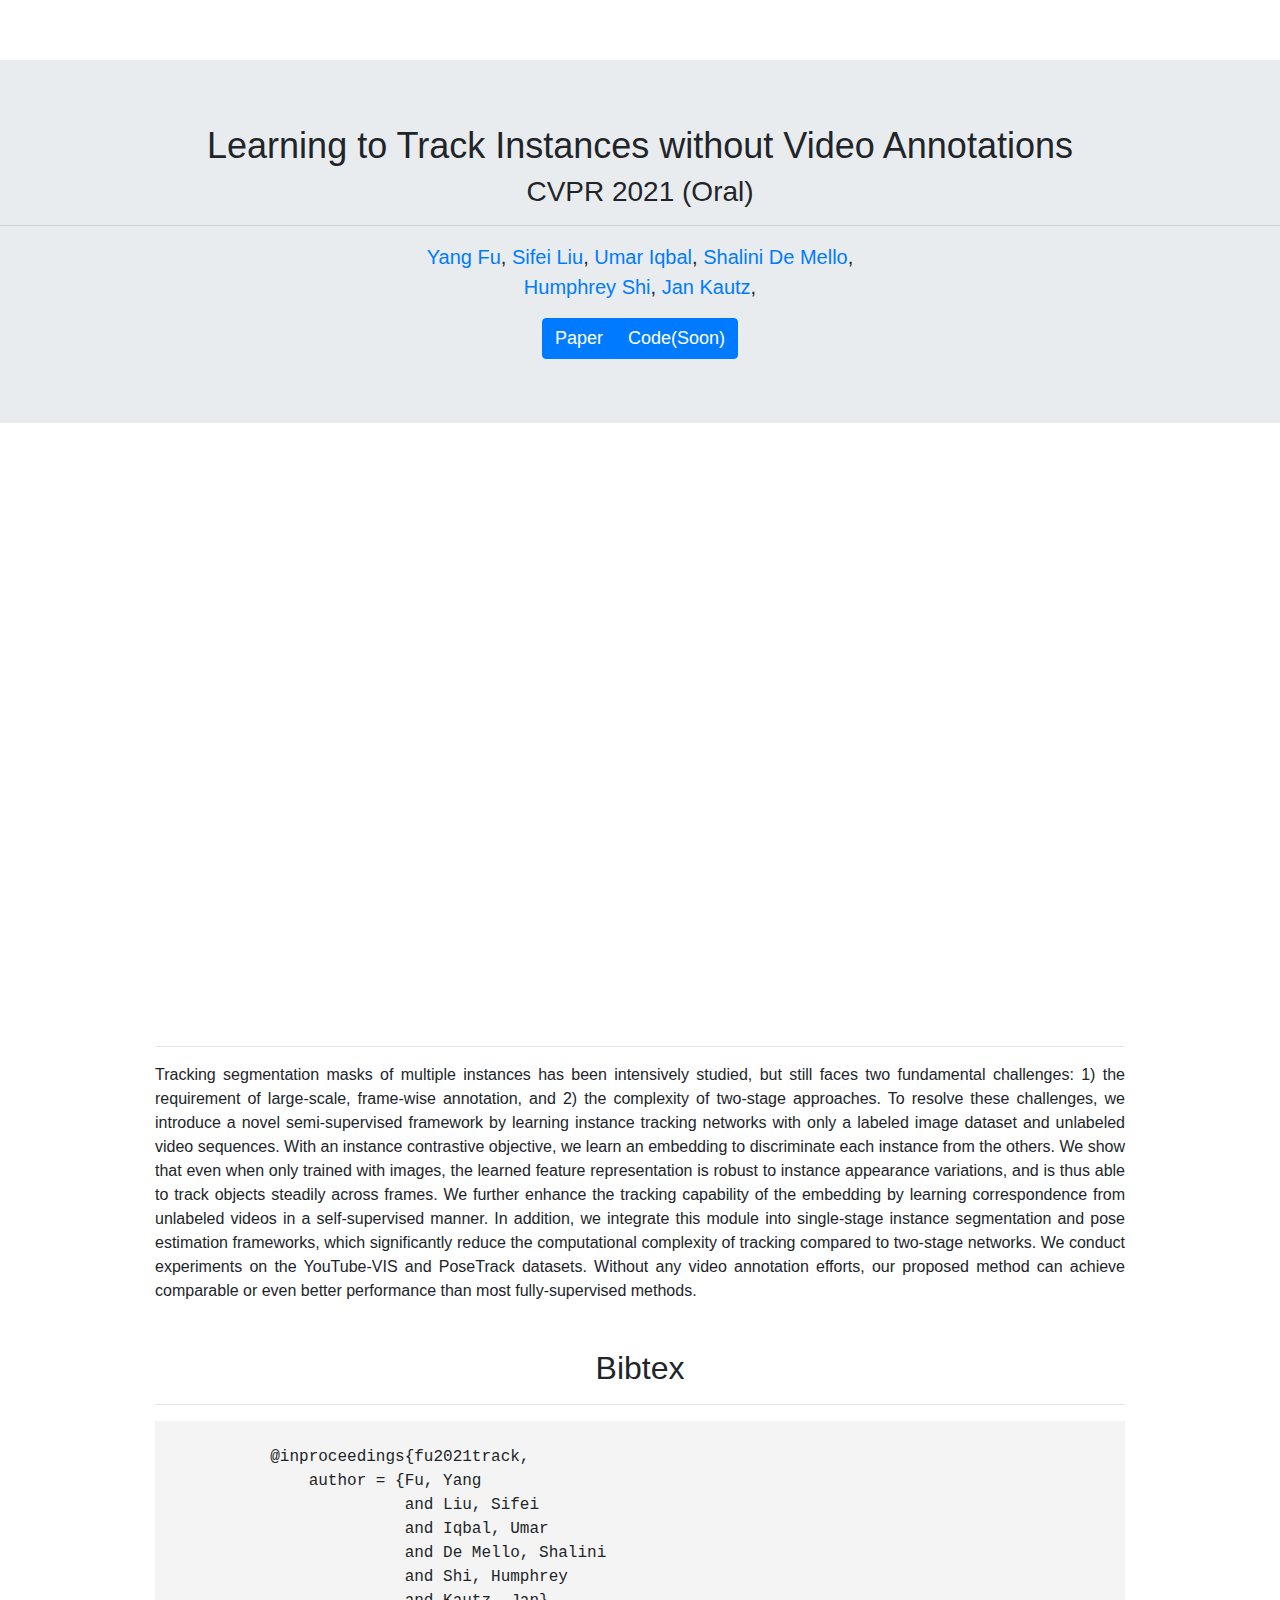
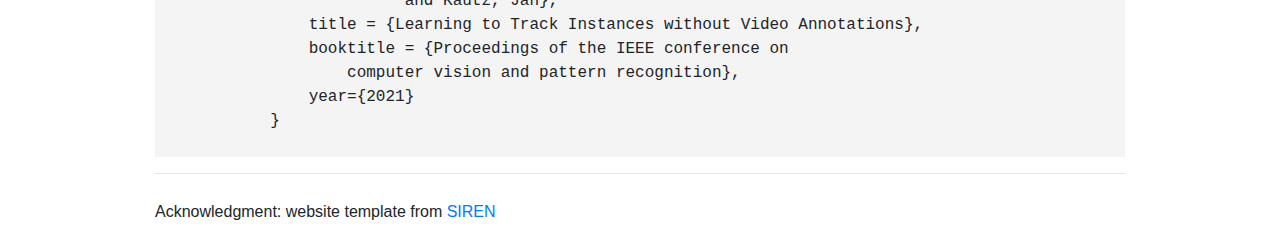
<file: semi-track/index.html>
<!DOCTYPE html>
<html lang="en">
<head>
    <meta charset="utf-8">
    <meta http-equiv="X-UA-Compatible" content="IE=edge">
    <meta name="viewport" content="width=device-width, initial-scale=1">
    <meta name="description"
          content="Learning to Track Instances without Video Annotations">
    <meta name="author" content="Yang Fu,
                                Sifei Liu,
                                Umar Iqbal,
                                Shalini De Mello,
				Humphrey Shi,
                                Jan Kautz">

    <title>Learning to Track Instances without Video Annotations</title>
    <!-- Bootstrap core CSS -->
    <!--link href="bootstrap.min.css" rel="stylesheet"-->
    <link rel="stylesheet" href="https://maxcdn.bootstrapcdn.com/bootstrap/4.0.0/css/bootstrap.min.css"
          integrity="sha384-Gn5384xqQ1aoWXA+058RXPxPg6fy4IWvTNh0E263XmFcJlSAwiGgFAW/dAiS6JXm" crossorigin="anonymous">

    <!-- Custom styles for this template -->
    <link href="offcanvas.css" rel="stylesheet">
    <!--    <link rel="icon" href="img/favicon.gif" type="image/gif">-->
</head>

<body>
<div class="jumbotron jumbotron-fluid">
    <div class="container"></div>
    <h2>Learning to Track Instances without Video Annotations</h2>
    <h3>CVPR 2021 (Oral)</h3>
<!--            <p class="abstract">An interpretable, data-efficient, and scalable neural scene representation.</p>-->
    <hr>
    <p class="authors">
        <a href="https://oasisyang.github.io"> Yang Fu</a>,
        <a href="https://www.sifeiliu.net"> Sifei Liu</a>,
	<a href="http://www.umariqbal.info"> Umar Iqbal</a>,
        <a href="https://research.nvidia.com/person/shalini-gupta"> Shalini De Mello</a>,</br>
        <a href="https://www.humphreyshi.com"> Humphrey Shi</a>,
        <a href="https://jankautz.com"> Jan Kautz</a>,
    </p>
    <div class="btn-group" role="group" aria-label="Top menu">
        <a class="btn btn-primary" href="https://arxiv.org/abs/2104.00287">Paper</a>
        <a class="btn btn-primary" href="">Code(Soon)</a>
    </div>
</div>

<div class="container">
    <div class="section">
        <div class="vcontainer">
            <iframe class='video' src="https://www.youtube.com/embed/2CX0xCKqF8M" frameborder="0"
                    allow="accelerometer; autoplay; encrypted-media; gyroscope; picture-in-picture"
                    allowfullscreen></iframe>
        </div>
        <hr>
        <p>
            Tracking segmentation masks of multiple instances has been intensively studied, 
            but still faces two fundamental challenges: 1) the requirement of large-scale, 
            frame-wise annotation, and 2) the complexity of two-stage approaches. To resolve 
            these challenges, we introduce a novel semi-supervised framework by learning 
            instance tracking networks with only a labeled image dataset and unlabeled video 
            sequences. With an instance contrastive objective, we learn an embedding to 
            discriminate each instance from the others. We show that even when only trained 
            with images, the learned feature representation is robust to instance appearance 
            variations, and is thus able to track objects steadily across frames. We further 
            enhance the tracking capability of the embedding by learning correspondence from 
            unlabeled videos in a self-supervised manner. In addition, we integrate this 
            module into single-stage instance segmentation and pose estimation frameworks, 
            which significantly reduce the computational complexity of tracking compared to 
            two-stage networks. We conduct experiments on the YouTube-VIS and PoseTrack datasets. 
            Without any video annotation efforts, our proposed method can achieve comparable 
            or even better performance than most fully-supervised methods.
        </p>
    </div>

    <!-- <div class="section">
        <h2>Paper</h2>
        <hr>
        <div>
            <div class="list-group">
                <a href=""
                   class="list-group-item">
                    <img src="img/paper_thumbnail.png" style="width:100%; margin-right:-20px; margin-top:-10px;">
                </a>
            </div>
        </div>
    </div> -->

    <!-- <div class="section">
        <h2>Framework</h2>
            <img src="./assets/teaser.png" style="border-width: 0px;width: 100%;"  class="img-responsive">
    </div> -->

    <div class="section">
        <h2>Bibtex</h2>
        <hr>
        <div class="bibtexsection">
            @inproceedings{fu2021track,
                author = {Fu, Yang
                          and Liu, Sifei
			  and Iqbal, Umar
                          and De Mello, Shalini
                          and Shi, Humphrey
                          and Kautz, Jan},
                title = {Learning to Track Instances without Video Annotations},
                booktitle = {Proceedings of the IEEE conference on 
                    computer vision and pattern recognition},
                year={2021}
            }
        </div>
    </div>
    <hr>

    <footer>
        <p>Acknowledgment: website template from <a href="https://vsitzmann.github.io/siren/">SIREN</a></p>
    </footer>
</div>


<script src="https://code.jquery.com/jquery-3.5.1.slim.min.js"
        integrity="sha384-DfXdz2htPH0lsSSs5nCTpuj/zy4C+OGpamoFVy38MVBnE+IbbVYUew+OrCXaRkfj"
        crossorigin="anonymous"></script>
<script src="https://cdn.jsdelivr.net/npm/popper.js@1.16.0/dist/umd/popper.min.js"
        integrity="sha384-Q6E9RHvbIyZFJoft+2mJbHaEWldlvI9IOYy5n3zV9zzTtmI3UksdQRVvoxMfooAo"
        crossorigin="anonymous"></script>
<script src="https://stackpath.bootstrapcdn.com/bootstrap/4.5.0/js/bootstrap.min.js"
        integrity="sha384-OgVRvuATP1z7JjHLkuOU7Xw704+h835Lr+6QL9UvYjZE3Ipu6Tp75j7Bh/kR0JKI"
        crossorigin="anonymous"></script>

</body>
</html>
</file>
<file: semi-track/offcanvas.css>
/*
 * Style tweaks
 * --------------------------------------------------
 */
html,
body {
  overflow-x: hidden;  /*Prevent scroll on narrow devices */
  padding-top: 30px;
    text-align: justify;
}
footer {
  padding: 10px 0;
}
.authors {
  font-size: 20px;
}
/*.container {
  max-width: 768px;
}*/
.container {
  max-width: 1000px;
}
p {
  font-size: 16px;
  /*padding-bottom: 20px;*/
}

li {
  font-size: 16px;
}

h2 {
    text-align: center;
    align: center;
}

.jumbotron{
    text-align: center;
}

.btn {
    font-size: 18px;
}

.btn-disabled {
    /*background-color: #f4f4f4;*/
}

.jumbotron h2 {
  font-size: 36px;
}

.section {
  padding-top: 30px;
}

.center{
  display: block;
  margin-left: auto;
  margin-right: auto;
}

.vcontainer {
    position: relative;
    width: 100%;
    height: 0;
    padding-bottom: 56.25%;
}
.video {
    position: absolute;
    top: 0;
    left: 0;
    width: 100%;
    height: 100%;
}

.gif {
    padding:10px;
    display: block;
    margin-left: auto;
    margin-right: auto;
    text-align: center;
}

.caption {
  width:75%; 
  font-size:14px
}

.bibtexsection {
  font-family: "Courier",monospace;
  font-size:16px;
  white-space:pre;
  background-color: #f4f4f4;
  text-align:left;
}

.canvas-row canvas {
  max-width:100%;
}

.padding-0{
    padding-right:0;
    padding-left:0;
}

.vspace-top {
    margin-top: 30px;
}
</file>
